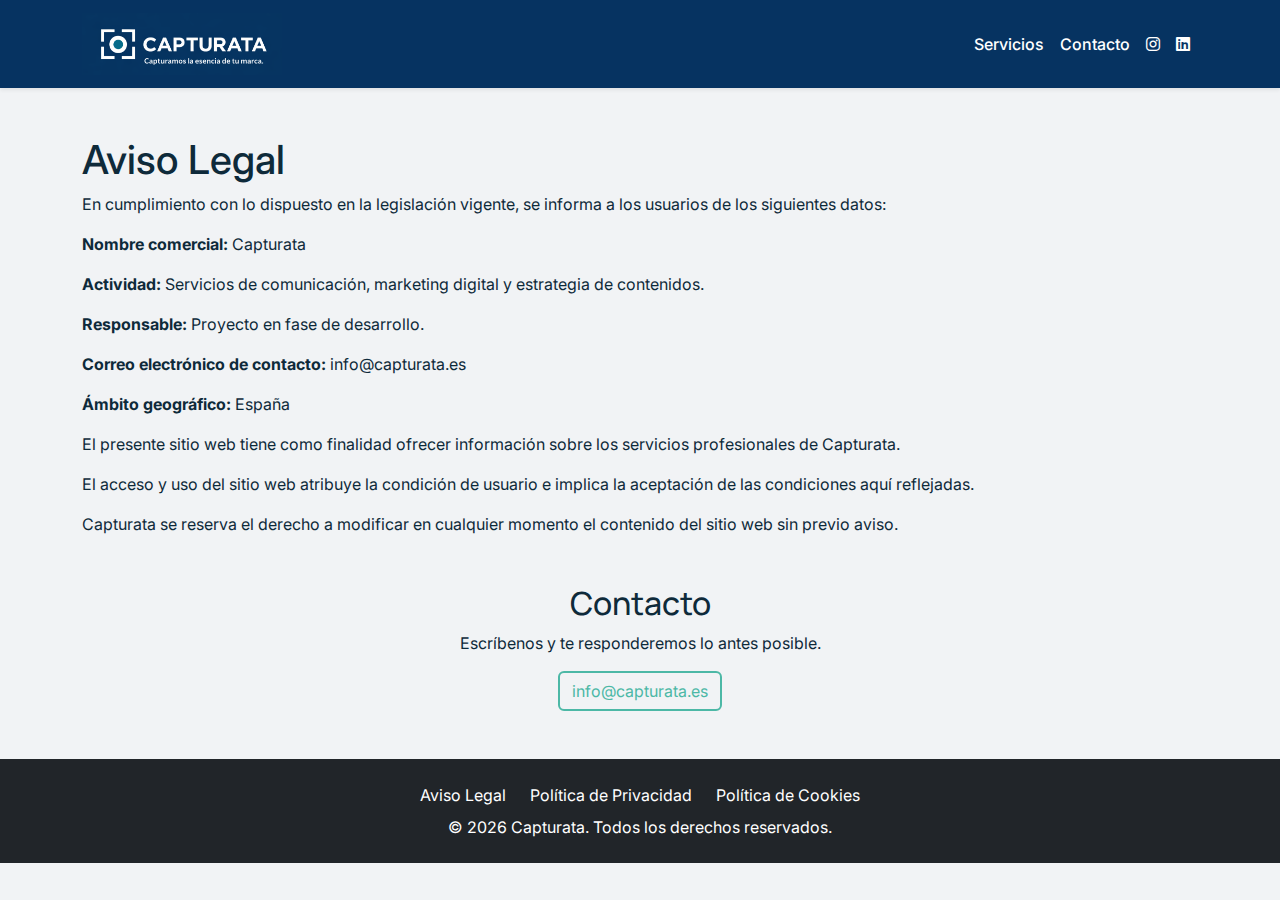
<file: aviso-legal.html>
<!DOCTYPE html>
<html lang="es">
<head>
    <meta charset="UTF-8">
    <meta name="viewport" content="width=device-width, initial-scale=1.0">
    <title>Aviso legal | Capturata</title>
    <!-- SEO -->
    <meta name="description" content="Capturata ofrece servicios de comunicación y marketing digital para potenciar tu marca. Auditorías, estrategias de contenidos y planes de publicaciones.">
    <meta name="keywords" content="marketing digital, estrategia de contenidos, auditoría digital, branding, gestión de redes sociales">
    <meta name="author" content="Capturata">

    <!-- Favicon -->
    <link rel="icon" href="assets/favicon.jpeg" type="image/jpeg">

    <!-- Google Fonts -->
    <link href="https://fonts.googleapis.com/css2?family=Inter:wght@400;500;600&family=Manrope:wght@600;700&display=swap" rel="stylesheet">

    <!-- Bootstrap CSS -->
    <link href="https://cdn.jsdelivr.net/npm/bootstrap@5.3.0/dist/css/bootstrap.min.css" rel="stylesheet">
    <!-- FontAwesome para íconos sociales -->
    <link rel="stylesheet" href="https://cdnjs.cloudflare.com/ajax/libs/font-awesome/6.4.0/css/all.min.css">
    <!-- Custom CSS -->
    <link rel="stylesheet" href="css/style.css">
	<!-- Google Tag Manager -->
<script>(function(w,d,s,l,i){w[l]=w[l]||[];w[l].push({'gtm.start':
new Date().getTime(),event:'gtm.js'});var f=d.getElementsByTagName(s)[0],
j=d.createElement(s),dl=l!='dataLayer'?'&l='+l:'';j.async=true;j.src=
'https://www.googletagmanager.com/gtm.js?id='+i+dl;f.parentNode.insertBefore(j,f);
})(window,document,'script','dataLayer','GTM-MF3J2M4D');</script>
<!-- End Google Tag Manager -->
</head>
<body>
<!-- Google Tag Manager (noscript) -->
<noscript><iframe src="https://www.googletagmanager.com/ns.html?id=GTM-MF3J2M4D"
height="0" width="0" style="display:none;visibility:hidden"></iframe></noscript>
<!-- End Google Tag Manager (noscript) -->
<!-- Navbar -->
<nav class="navbar navbar-expand-lg shadow-sm" style="background-color: #063361;"><!-- "-->
  <div class="container">
    <a class="navbar-brand d-flex align-items-center" href="#">
        <img src="assets/image.png" alt="Capturata Logo" class="logo me-4">
        <!--Capturata-->
    </a>
    <button class="navbar-toggler" type="button" data-bs-toggle="collapse" data-bs-target="#navbarNav">
      <span class="navbar-toggler-icon" style="color:#FFFFFF;"></span>
    </button>
    <div class="collapse navbar-collapse justify-content-end" id="navbarNav">
        <ul class="navbar-nav">
            <li class="nav-item"><a href="#services" class="nav-link text-white">Servicios</a></li>
            <li class="nav-item"><a href="#contact" class="nav-link text-white">Contacto</a></li>
            <li class="nav-item"><a href="https://www.instagram.com/capturata.es" class="nav-link text-white" target="_blank"><i class="fab fa-instagram"></i></a></li>
            <li class="nav-item"><a href="https://www.linkedin.com/company/capturata" class="nav-link text-white" target="_blank"><i class="fab fa-linkedin"></i></a></li>
        </ul>
    </div>
  </div>
</nav>

<!-- Servicios Section -->
<section id="legal-advice" class="container my-5">
    <h1>Aviso Legal</h1>

<p>En cumplimiento con lo dispuesto en la legislación vigente, se informa a los usuarios de los siguientes datos:</p>

<p><strong>Nombre comercial:</strong> Capturata</p>
<p><strong>Actividad:</strong> Servicios de comunicación, marketing digital y estrategia de contenidos.</p>
<p><strong>Responsable:</strong> Proyecto en fase de desarrollo.</p>
<p><strong>Correo electrónico de contacto:</strong> info@capturata.es</p>
<p><strong>Ámbito geográfico:</strong> España</p>

<p>El presente sitio web tiene como finalidad ofrecer información sobre los servicios profesionales de Capturata.</p>

<p>El acceso y uso del sitio web atribuye la condición de usuario e implica la aceptación de las condiciones aquí reflejadas.</p>

<p>Capturata se reserva el derecho a modificar en cualquier momento el contenido del sitio web sin previo aviso.</p>

    
</section>


<!-- Contact Section -->
<section id="contact" class="container my-5 text-center">
    <h2 class="section-title">Contacto</h2>
    <p>Escríbenos y te responderemos lo antes posible.</p>
    <a href="mailto:info@capturata.es" class="btn btn-outline-accent">info@capturata.es</a>
</section>

<!-- Footer -->
<footer class="bg-dark text-white py-4">
    <div class="container text-center">
        <div class="d-flex justify-content-center gap-4 mb-2">
            <a href="aviso-legal.html" class="text-white text-decoration-none">Aviso Legal</a>
            <a href="politica-privacidad.html" class="text-white text-decoration-none">Política de Privacidad</a>
            <a href="politica-cookies.html" class="text-white text-decoration-none">Política de Cookies</a>
        </div>
        <p class="mb-0">&copy; 2026 Capturata. Todos los derechos reservados.</p>
    </div>
</footer>

<!-- Scripts -->
<script src="https://code.jquery.com/jquery-3.6.0.min.js"></script>
<script src="https://cdn.jsdelivr.net/npm/bootstrap@5.3.0/dist/js/bootstrap.bundle.min.js"></script>
<script src="js/script.js"></script>

</body>
</html>
</file>
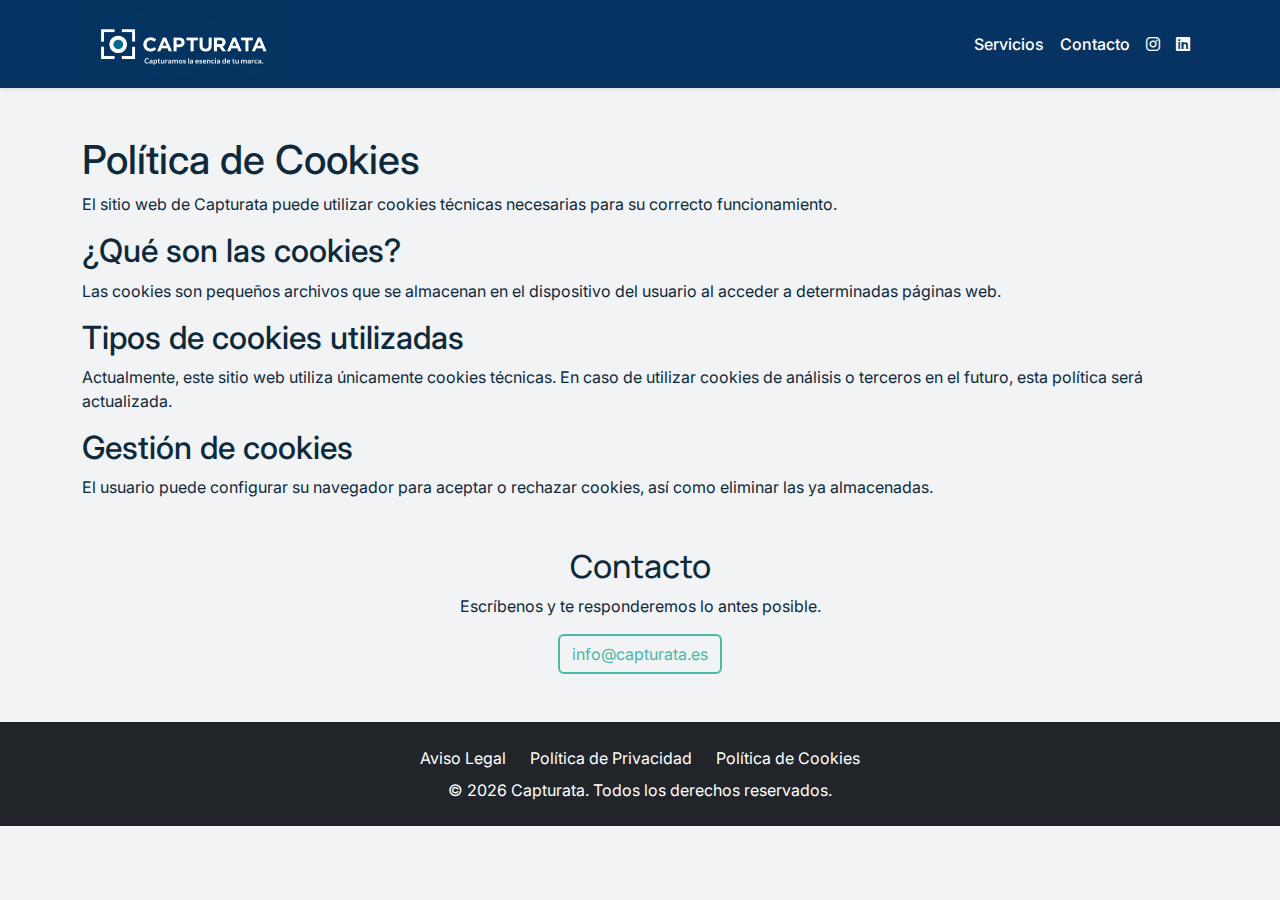
<file: politica-cookies.html>
<!DOCTYPE html>
<html lang="es">
<head>
    <meta charset="UTF-8">
    <meta name="viewport" content="width=device-width, initial-scale=1.0">
    <title>Política de cookies | Capturata</title>
    <!-- SEO -->
    <meta name="description" content="Capturata ofrece servicios de comunicación y marketing digital para potenciar tu marca. Auditorías, estrategias de contenidos y planes de publicaciones.">
    <meta name="keywords" content="marketing digital, estrategia de contenidos, auditoría digital, branding, gestión de redes sociales">
    <meta name="author" content="Capturata">

    <!-- Favicon -->
    <link rel="icon" href="assets/favicon.jpeg" type="image/jpeg">

    <!-- Google Fonts -->
    <link href="https://fonts.googleapis.com/css2?family=Inter:wght@400;500;600&family=Manrope:wght@600;700&display=swap" rel="stylesheet">

    <!-- Bootstrap CSS -->
    <link href="https://cdn.jsdelivr.net/npm/bootstrap@5.3.0/dist/css/bootstrap.min.css" rel="stylesheet">
    <!-- FontAwesome para íconos sociales -->
    <link rel="stylesheet" href="https://cdnjs.cloudflare.com/ajax/libs/font-awesome/6.4.0/css/all.min.css">
    <!-- Custom CSS -->
    <link rel="stylesheet" href="css/style.css">
	<!-- Google Tag Manager -->
<script>(function(w,d,s,l,i){w[l]=w[l]||[];w[l].push({'gtm.start':
new Date().getTime(),event:'gtm.js'});var f=d.getElementsByTagName(s)[0],
j=d.createElement(s),dl=l!='dataLayer'?'&l='+l:'';j.async=true;j.src=
'https://www.googletagmanager.com/gtm.js?id='+i+dl;f.parentNode.insertBefore(j,f);
})(window,document,'script','dataLayer','GTM-MF3J2M4D');</script>
<!-- End Google Tag Manager -->
</head>
<body>
<!-- Google Tag Manager (noscript) -->
<noscript><iframe src="https://www.googletagmanager.com/ns.html?id=GTM-MF3J2M4D"
height="0" width="0" style="display:none;visibility:hidden"></iframe></noscript>
<!-- End Google Tag Manager (noscript) -->
<!-- Navbar -->
<nav class="navbar navbar-expand-lg shadow-sm" style="background-color: #063361;"><!-- "-->
  <div class="container">
    <a class="navbar-brand d-flex align-items-center" href="#">
        <img src="assets/image.png" alt="Capturata Logo" class="logo me-4">
        <!--Capturata-->
    </a>
    <button class="navbar-toggler" type="button" data-bs-toggle="collapse" data-bs-target="#navbarNav">
      <span class="navbar-toggler-icon" style="color:#FFFFFF;"></span>
    </button>
    <div class="collapse navbar-collapse justify-content-end" id="navbarNav">
        <ul class="navbar-nav">
            <li class="nav-item"><a href="#services" class="nav-link text-white">Servicios</a></li>
            <li class="nav-item"><a href="#contact" class="nav-link text-white">Contacto</a></li>
            <li class="nav-item"><a href="https://www.instagram.com/capturata.es" class="nav-link text-white" target="_blank"><i class="fab fa-instagram"></i></a></li>
            <li class="nav-item"><a href="https://www.linkedin.com/company/capturata" class="nav-link text-white" target="_blank"><i class="fab fa-linkedin"></i></a></li>
        </ul>
    </div>
  </div>
</nav>

<!-- Servicios Section -->
<section id="legal-advice" class="container my-5">
    <h1>Política de Cookies</h1>

<p>El sitio web de Capturata puede utilizar cookies técnicas necesarias para su correcto funcionamiento.</p>

<h2>¿Qué son las cookies?</h2>
<p>Las cookies son pequeños archivos que se almacenan en el dispositivo del usuario al acceder a determinadas páginas web.</p>

<h2>Tipos de cookies utilizadas</h2>
<p>Actualmente, este sitio web utiliza únicamente cookies técnicas. En caso de utilizar cookies de análisis o terceros en el futuro, esta política será actualizada.</p>

<h2>Gestión de cookies</h2>
<p>El usuario puede configurar su navegador para aceptar o rechazar cookies, así como eliminar las ya almacenadas.</p>

    
</section>


<!-- Contact Section -->
<section id="contact" class="container my-5 text-center">
    <h2 class="section-title">Contacto</h2>
    <p>Escríbenos y te responderemos lo antes posible.</p>
    <a href="mailto:info@capturata.es" class="btn btn-outline-accent">info@capturata.es</a>
</section>

<!-- Footer -->
<footer class="bg-dark text-white py-4">
    <div class="container text-center">
        <div class="d-flex justify-content-center gap-4 mb-2">
            <a href="aviso-legal.html" class="text-white text-decoration-none">Aviso Legal</a>
            <a href="politica-privacidad.html" class="text-white text-decoration-none">Política de Privacidad</a>
            <a href="politica-cookies.html" class="text-white text-decoration-none">Política de Cookies</a>
        </div>
        <p class="mb-0">&copy; 2026 Capturata. Todos los derechos reservados.</p>
    </div>
</footer>

<!-- Scripts -->
<script src="https://code.jquery.com/jquery-3.6.0.min.js"></script>
<script src="https://cdn.jsdelivr.net/npm/bootstrap@5.3.0/dist/js/bootstrap.bundle.min.js"></script>
<script src="js/script.js"></script>

</body>
</html>
</file>
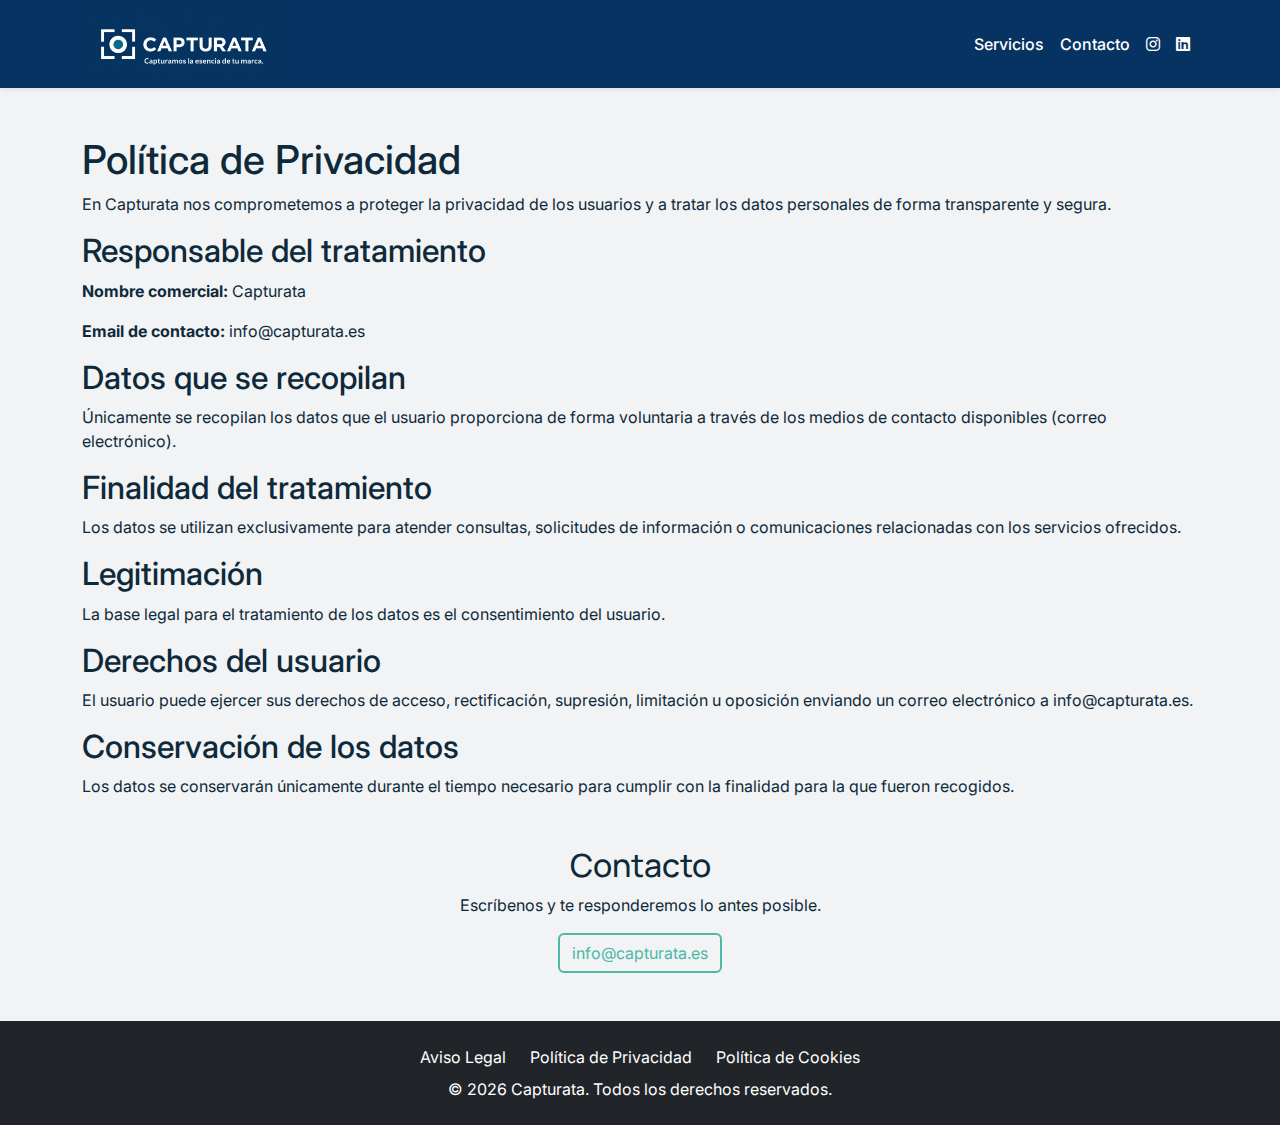
<file: politica-privacidad.html>
<!DOCTYPE html>
<html lang="es">
<head>
    <meta charset="UTF-8">
    <meta name="viewport" content="width=device-width, initial-scale=1.0">
    <title>Política de Privacidad | Capturata</title>
    <!-- SEO -->
    <meta name="description" content="Capturata ofrece servicios de comunicación y marketing digital para potenciar tu marca. Auditorías, estrategias de contenidos y planes de publicaciones.">
    <meta name="keywords" content="marketing digital, estrategia de contenidos, auditoría digital, branding, gestión de redes sociales">
    <meta name="author" content="Capturata">

    <!-- Favicon -->
    <link rel="icon" href="assets/favicon.jpeg" type="image/jpeg">

    <!-- Google Fonts -->
    <link href="https://fonts.googleapis.com/css2?family=Inter:wght@400;500;600&family=Manrope:wght@600;700&display=swap" rel="stylesheet">

    <!-- Bootstrap CSS -->
    <link href="https://cdn.jsdelivr.net/npm/bootstrap@5.3.0/dist/css/bootstrap.min.css" rel="stylesheet">
    <!-- FontAwesome para íconos sociales -->
    <link rel="stylesheet" href="https://cdnjs.cloudflare.com/ajax/libs/font-awesome/6.4.0/css/all.min.css">
    <!-- Custom CSS -->
    <link rel="stylesheet" href="css/style.css">
	<!-- Google Tag Manager -->
<script>(function(w,d,s,l,i){w[l]=w[l]||[];w[l].push({'gtm.start':
new Date().getTime(),event:'gtm.js'});var f=d.getElementsByTagName(s)[0],
j=d.createElement(s),dl=l!='dataLayer'?'&l='+l:'';j.async=true;j.src=
'https://www.googletagmanager.com/gtm.js?id='+i+dl;f.parentNode.insertBefore(j,f);
})(window,document,'script','dataLayer','GTM-MF3J2M4D');</script>
<!-- End Google Tag Manager -->
</head>
<body>
<!-- Google Tag Manager (noscript) -->
<noscript><iframe src="https://www.googletagmanager.com/ns.html?id=GTM-MF3J2M4D"
height="0" width="0" style="display:none;visibility:hidden"></iframe></noscript>
<!-- End Google Tag Manager (noscript) -->
<!-- Navbar -->
<nav class="navbar navbar-expand-lg shadow-sm" style="background-color: #063361;"><!-- "-->
  <div class="container">
    <a class="navbar-brand d-flex align-items-center" href="#">
        <img src="assets/image.png" alt="Capturata Logo" class="logo me-4">
        <!--Capturata-->
    </a>
    <button class="navbar-toggler" type="button" data-bs-toggle="collapse" data-bs-target="#navbarNav">
      <span class="navbar-toggler-icon" style="color:#FFFFFF;"></span>
    </button>
    <div class="collapse navbar-collapse justify-content-end" id="navbarNav">
        <ul class="navbar-nav">
            <li class="nav-item"><a href="#services" class="nav-link text-white">Servicios</a></li>
            <li class="nav-item"><a href="#contact" class="nav-link text-white">Contacto</a></li>
            <li class="nav-item"><a href="https://www.instagram.com/capturata.es" class="nav-link text-white" target="_blank"><i class="fab fa-instagram"></i></a></li>
            <li class="nav-item"><a href="https://www.linkedin.com/company/capturata" class="nav-link text-white" target="_blank"><i class="fab fa-linkedin"></i></a></li>
        </ul>
    </div>
  </div>
</nav>

<!-- Servicios Section -->
<section id="privacy" class="container my-5">
    <h1>Política de Privacidad</h1>

<p>En Capturata nos comprometemos a proteger la privacidad de los usuarios y a tratar los datos personales de forma transparente y segura.</p>

<h2>Responsable del tratamiento</h2>
<p><strong>Nombre comercial:</strong> Capturata</p>
<p><strong>Email de contacto:</strong> info@capturata.es</p>

<h2>Datos que se recopilan</h2>
<p>Únicamente se recopilan los datos que el usuario proporciona de forma voluntaria a través de los medios de contacto disponibles (correo electrónico).</p>

<h2>Finalidad del tratamiento</h2>
<p>Los datos se utilizan exclusivamente para atender consultas, solicitudes de información o comunicaciones relacionadas con los servicios ofrecidos.</p>

<h2>Legitimación</h2>
<p>La base legal para el tratamiento de los datos es el consentimiento del usuario.</p>

<h2>Derechos del usuario</h2>
<p>El usuario puede ejercer sus derechos de acceso, rectificación, supresión, limitación u oposición enviando un correo electrónico a info@capturata.es.</p>

<h2>Conservación de los datos</h2>
<p>Los datos se conservarán únicamente durante el tiempo necesario para cumplir con la finalidad para la que fueron recogidos.</p>

    
</section>


<!-- Contact Section -->
<section id="contact" class="container my-5 text-center">
    <h2 class="section-title">Contacto</h2>
    <p>Escríbenos y te responderemos lo antes posible.</p>
    <a href="mailto:info@capturata.es" class="btn btn-outline-accent">info@capturata.es</a>
</section>

<!-- Footer -->
<footer class="bg-dark text-white py-4">
    <div class="container text-center">
        <div class="d-flex justify-content-center gap-4 mb-2">
            <a href="aviso-legal.html" class="text-white text-decoration-none">Aviso Legal</a>
            <a href="politica-privacidad.html" class="text-white text-decoration-none">Política de Privacidad</a>
            <a href="politica-cookies.html" class="text-white text-decoration-none">Política de Cookies</a>
        </div>
        <p class="mb-0">&copy; 2026 Capturata. Todos los derechos reservados.</p>
    </div>
</footer>

<!-- Scripts -->
<script src="https://code.jquery.com/jquery-3.6.0.min.js"></script>
<script src="https://cdn.jsdelivr.net/npm/bootstrap@5.3.0/dist/js/bootstrap.bundle.min.js"></script>
<script src="js/script.js"></script>

</body>
</html>
</file>
<file: css/style.css>
/* Fonts */
body {
    font-family: 'Inter', sans-serif;
    color: #0E2A3A;
    background-color: #F1F3F5;
    margin: 0;
}

/* Titles */
.title, .section-title {
    font-family: 'Manrope', sans-serif;
}

/* Navbar */
.navbar-nav .nav-link {
    font-weight: 500;
    transition: color 0.2s;
}
.navbar-nav .nav-link:hover {
    color: #4CB8A6;
}

/* Logo */
.logo {
    width: 200px;
}

/* Hero */
.hero {
    height: 450px;
    background: linear-gradient(rgba(14,42,58,0.7), rgba(14,42,58,0.7));/*, url('assets/hero-bg.jpg') center/cover no-repeat*/
}
.hero-content h1 {
    font-size: 2.8rem;
    font-weight: 700;
}
.hero-content p {
    font-size: 1.2rem;
}

/* Botón de acento */
.btn-accent {
    background-color: #4CB8A6;
    border: none;
    color: #fff;
}
.btn-accent:hover {
    background-color: #3aa091;
}

/* Botón outline acento */
.btn-outline-accent {
    border: 2px solid #4CB8A6;
    color: #4CB8A6;
}
.btn-outline-accent:hover {
    background-color: #4CB8A6;
    color: #fff;
}

/* Slider de servicios */
.service-slider {
    scroll-snap-type: x mandatory;
    overflow-x: auto;
    -webkit-overflow-scrolling: touch;
    padding-bottom: 15px;
}
.service-card {
    min-width: 300px;
    flex: 0 0 auto;
    scroll-snap-align: start;
    transition: transform 0.3s, box-shadow 0.3s;
    cursor: grab;
}
.service-card:hover {
    transform: translateY(-8px);
    box-shadow: 0 8px 20px rgba(0,0,0,0.3);
}
.service-card img {
    height: 180px;
    object-fit: cover;
}
.price {
    font-weight: 600;
    font-size: 1.2rem;
    margin-bottom: 10px;
}

/* Footer */
.footer-logo {
    width: 50px;
}
.carousel-control-prev, .carousel-control-next{
	width:20px !important;
}
/* Scrollbar invisible para slider */
.service-slider::-webkit-scrollbar {
    display: none;
}
</file>
